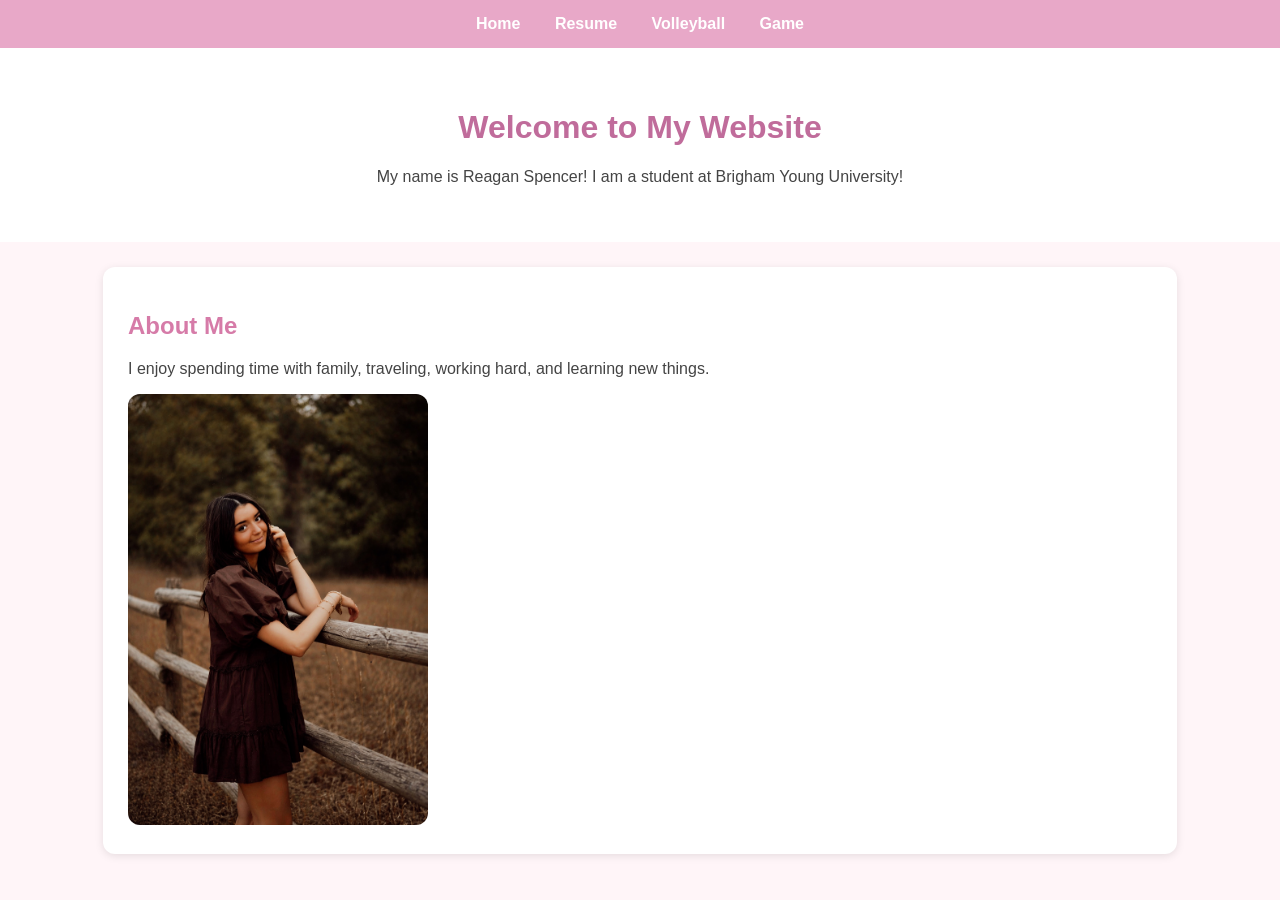
<file: index.html>
<!DOCTYPE html>
<html>
<head>
    <title>Home - Reagan Spencer</title>
    <link rel="stylesheet" href="styles.css">
</head>
<body>

<nav>
    <a href="index.html">Home</a>
    <a href="resume.html">Resume</a>
    <a href="scratch.html">Volleyball</a>
    <a href="game.html">Game</a>
</nav>

<div class="header">
    <h1>Welcome to My Website</h1>
    <p>My name is Reagan Spencer! I am a student at Brigham Young University!</p>
</div>

<div class="content">
    <h2>About Me</h2>
    <p>I enjoy spending time with family, traveling, working hard, and learning new things.</p>

<img src="my_picture.jpeg" alt="My picture" width="300">

</body>
</html>
</file>
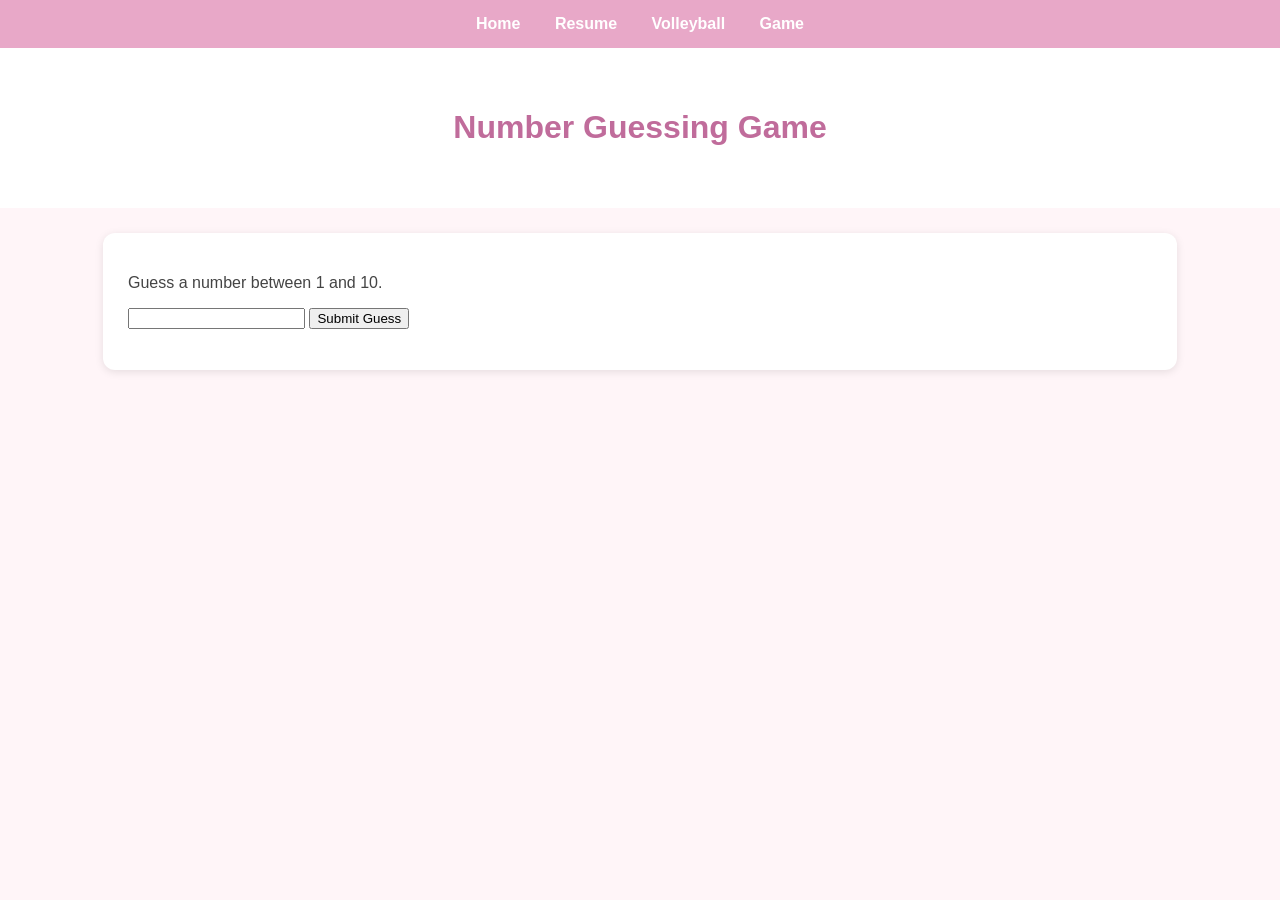
<file: game.html>
<!DOCTYPE html>
<html>
<head>
    <title>Number Guessing Game</title>
    <link rel="stylesheet" href="styles.css">
</head>
<body>

<nav>
    <a href="index.html">Home</a>
    <a href="resume.html">Resume</a>
    <a href="scratch.html">Volleyball</a>
    <a href="game.html">Game</a>
</nav>

<div class="header">
    <h1>Number Guessing Game</h1>
</div>

<div class="content">
    <p>Guess a number between 1 and 10.</p>

    <input type="number" id="guess">
    <button onclick="checkGuess()">Submit Guess</button>

    <p id="result"></p>
</div>

<script>
    let number = Math.floor(Math.random() * 10) + 1;

    function checkGuess() {
        let guess = document.getElementById("guess").value;
        let result = document.getElementById("result");

        if (guess == number) {
            result.innerHTML = "Correct! You guessed the number!";
        } else if (guess < number) {
            result.innerHTML = "Too low. Try again!";
        } else {
            result.innerHTML = "Too high. Try again!";
        }
    }
</script>

</body>
</html>
</file>
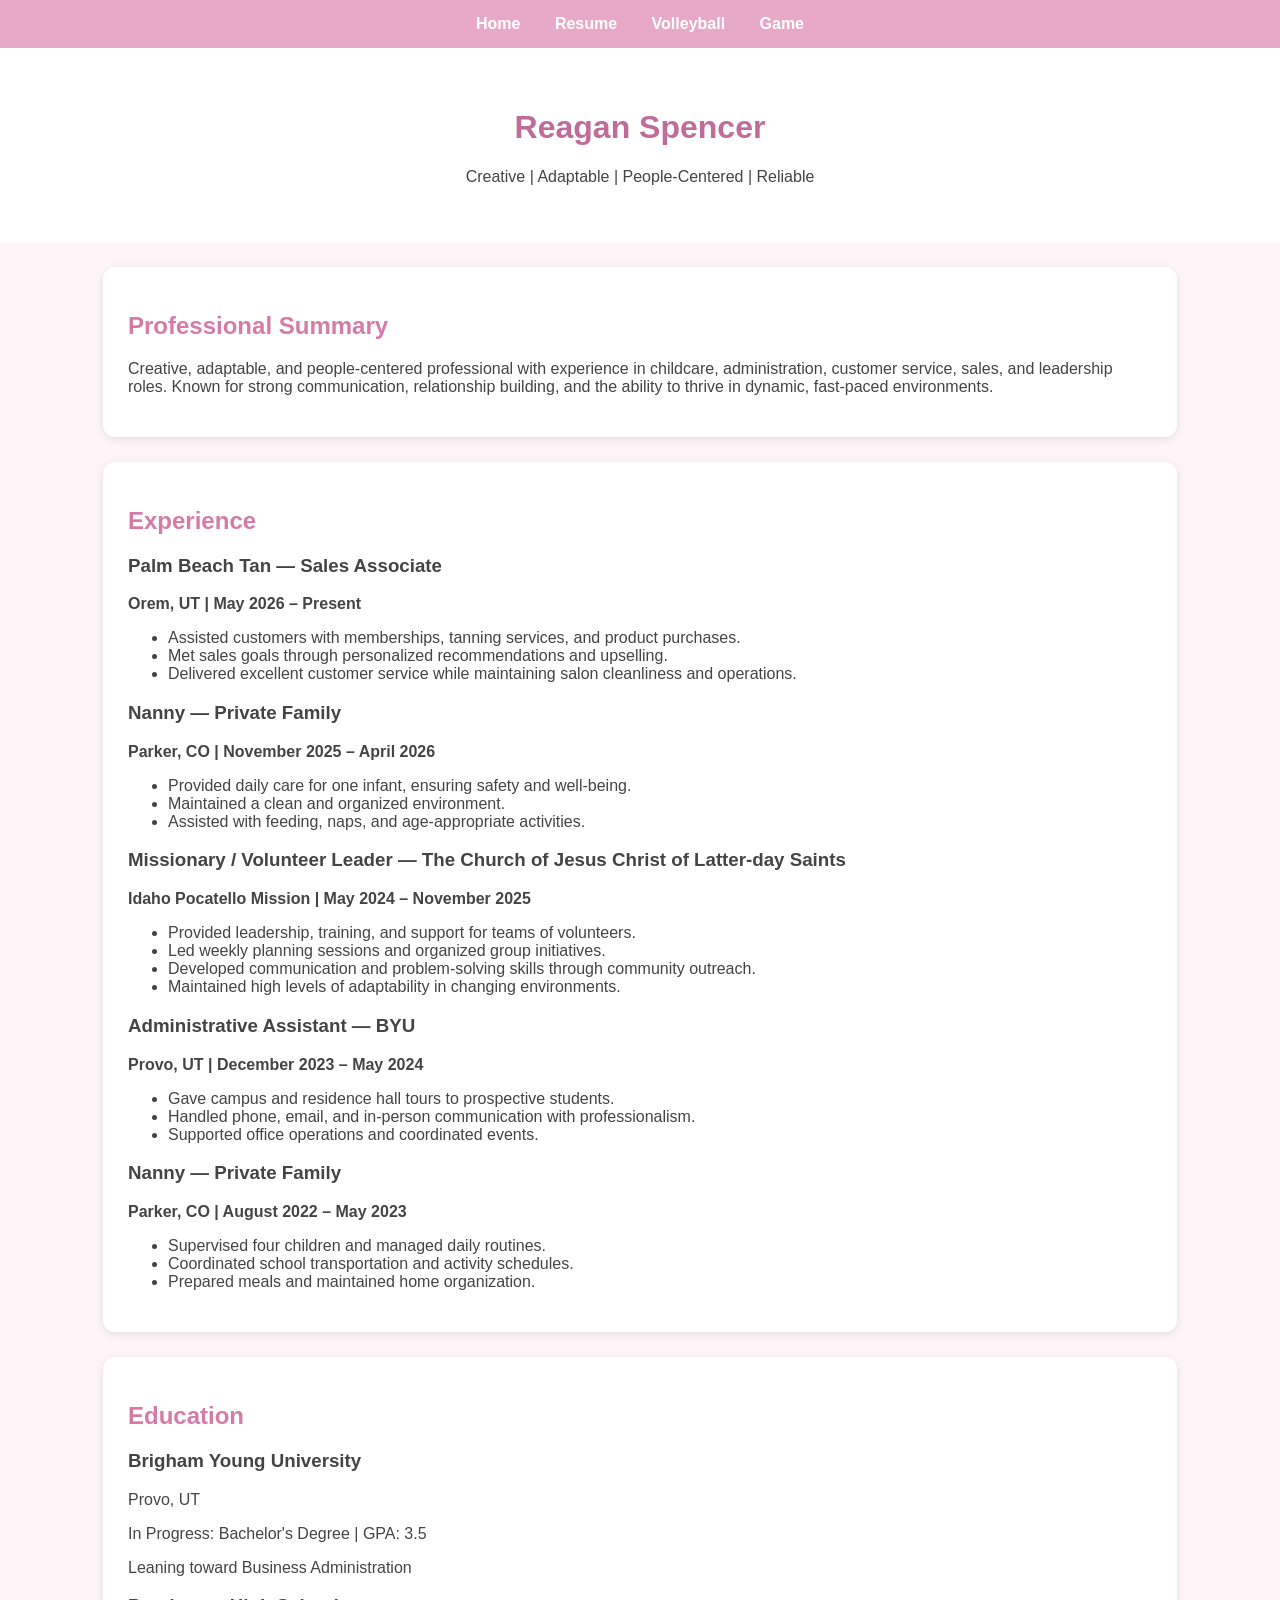
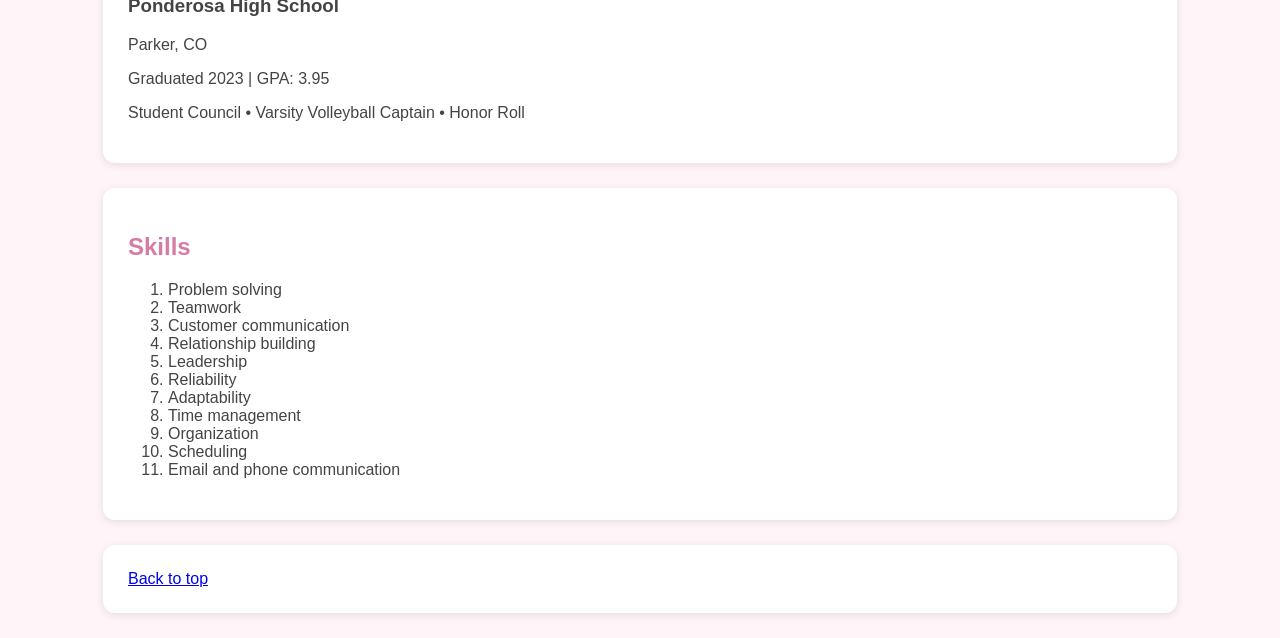
<file: resume.html>
<!DOCTYPE html>
<html lang="en">
<head>
    <meta charset="UTF-8">
    <title>Resume - Reagan Spencer</title>
    <link rel="stylesheet" href="styles.css">
</head>

<body id="top">

<nav>
    <a href="index.html">Home</a>
    <a href="resume.html">Resume</a>
    <a href="scratch.html">Volleyball</a>
    <a href="game.html">Game</a>
</nav>

<div class="header">
    <h1>Reagan Spencer</h1>
    <p>Creative | Adaptable | People-Centered | Reliable</p>
</div>

<div class="content">
    <h2>Professional Summary</h2>
    <p>
        Creative, adaptable, and people-centered professional with experience in childcare,
        administration, customer service, sales, and leadership roles. Known for strong
        communication, relationship building, and the ability to thrive in dynamic,
        fast-paced environments.
    </p>
</div>

<div class="content" id="experience">
    <h2>Experience</h2>

    <h3>Palm Beach Tan — Sales Associate</h3>
    <p><strong>Orem, UT | May 2026 – Present</strong></p>
    <ul>
        <li>Assisted customers with memberships, tanning services, and product purchases.</li>
        <li>Met sales goals through personalized recommendations and upselling.</li>
        <li>Delivered excellent customer service while maintaining salon cleanliness and operations.</li>
    </ul>

    <h3>Nanny — Private Family</h3>
    <p><strong>Parker, CO | November 2025 – April 2026</strong></p>
    <ul>
        <li>Provided daily care for one infant, ensuring safety and well-being.</li>
        <li>Maintained a clean and organized environment.</li>
        <li>Assisted with feeding, naps, and age-appropriate activities.</li>
    </ul>

    <h3>Missionary / Volunteer Leader — The Church of Jesus Christ of Latter-day Saints</h3>
    <p><strong>Idaho Pocatello Mission | May 2024 – November 2025</strong></p>
    <ul>
        <li>Provided leadership, training, and support for teams of volunteers.</li>
        <li>Led weekly planning sessions and organized group initiatives.</li>
        <li>Developed communication and problem-solving skills through community outreach.</li>
        <li>Maintained high levels of adaptability in changing environments.</li>
    </ul>

    <h3>Administrative Assistant — BYU</h3>
    <p><strong>Provo, UT | December 2023 – May 2024</strong></p>
    <ul>
        <li>Gave campus and residence hall tours to prospective students.</li>
        <li>Handled phone, email, and in-person communication with professionalism.</li>
        <li>Supported office operations and coordinated events.</li>
    </ul>

    <h3>Nanny — Private Family</h3>
    <p><strong>Parker, CO | August 2022 – May 2023</strong></p>
    <ul>
        <li>Supervised four children and managed daily routines.</li>
        <li>Coordinated school transportation and activity schedules.</li>
        <li>Prepared meals and maintained home organization.</li>
    </ul>
</div>

<div class="content" id="education">
    <h2>Education</h2>

    <h3>Brigham Young University</h3>
    <p>Provo, UT</p>
    <p>In Progress: Bachelor's Degree | GPA: 3.5</p>
    <p>Leaning toward Business Administration</p>

    <h3>Ponderosa High School</h3>
    <p>Parker, CO</p>
    <p>Graduated 2023 | GPA: 3.95</p>
    <p>Student Council • Varsity Volleyball Captain • Honor Roll</p>
</div>

<div class="content" id="skills">
    <h2>Skills</h2>
    <ol>
        <li>Problem solving</li>
        <li>Teamwork</li>
        <li>Customer communication</li>
        <li>Relationship building</li>
        <li>Leadership</li>
        <li>Reliability</li>
        <li>Adaptability</li>
        <li>Time management</li>
        <li>Organization</li>
        <li>Scheduling</li>
        <li>Email and phone communication</li>
    </ol>
</div>

<div class="content">
    <a href="#top">Back to top</a>
</div>

</body>
</html>
</file>
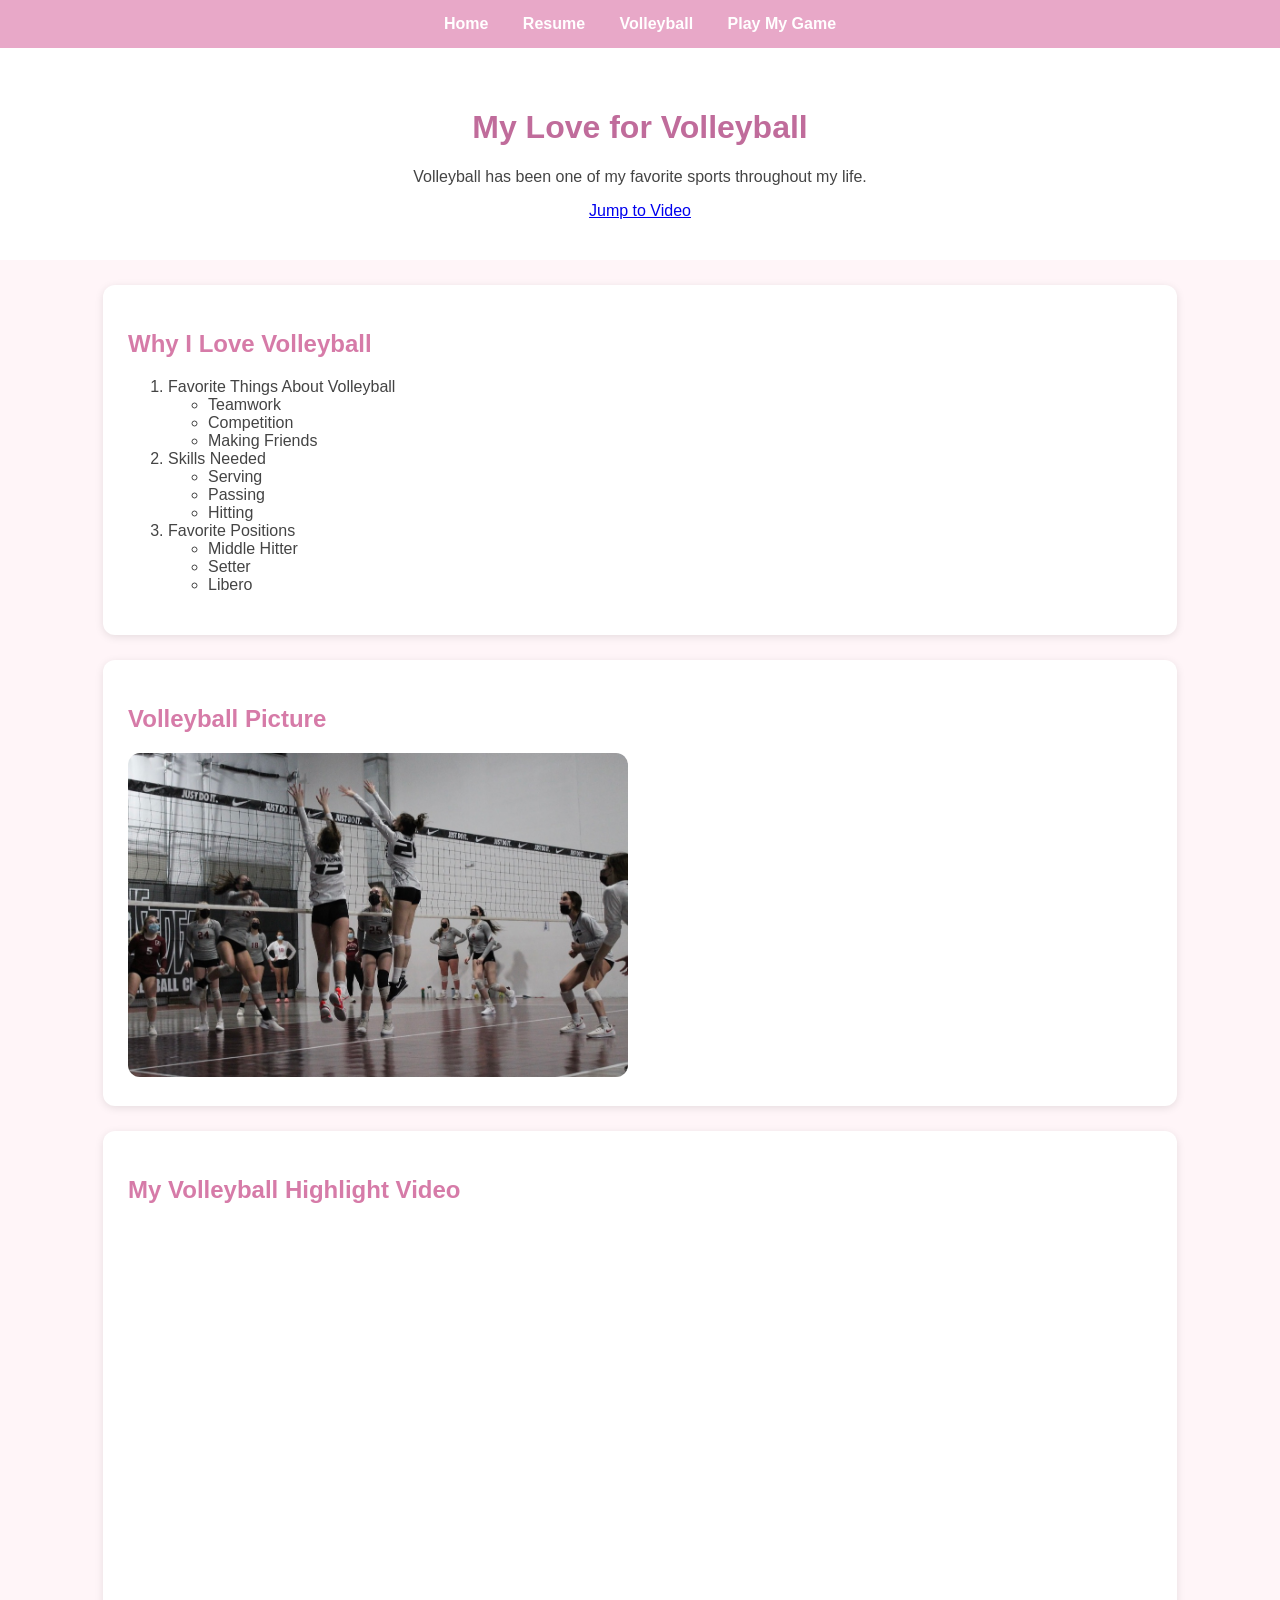
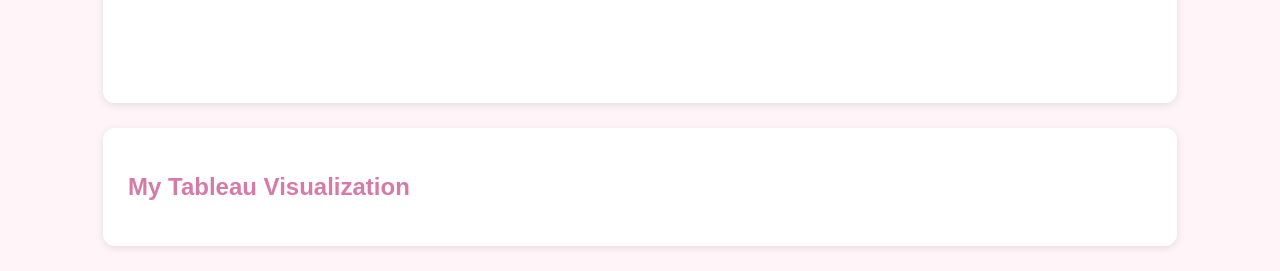
<file: scratch.html>
<!DOCTYPE html>
<html lang="en">
<head>
    <meta charset="UTF-8">
    <title>Volleyball</title>
    <link rel="stylesheet" href="styles.css">
</head>

<body>

<nav>
    <a href="index.html">Home</a>
    <a href="resume.html">Resume</a>
    <a href="volleyball.html">Volleyball</a>
    <a href="game.html">Play My Game</a>
</nav>

<div class="header">
    <h1>My Love for Volleyball</h1>
    <p>Volleyball has been one of my favorite sports throughout my life.</p>

    <a href="#video">Jump to Video</a>
</div>

<div class="content">

    <h2>Why I Love Volleyball</h2>

    <ol>
        <li>Favorite Things About Volleyball
            <ul>
                <li>Teamwork</li>
                <li>Competition</li>
                <li>Making Friends</li>
            </ul>
        </li>

        <li>Skills Needed
            <ul>
                <li>Serving</li>
                <li>Passing</li>
                <li>Hitting</li>
            </ul>
        </li>

        <li>Favorite Positions
            <ul>
                <li>Middle Hitter</li>
                <li>Setter</li>
                <li>Libero</li>
            </ul>
        </li>
    </ol>

</div>

<div class="content">

    <h2>Volleyball Picture</h2>

<img src="volleyball.jpeg" alt="Volleyball" width="500">
</div>

<div class="content" id="video">

    <h2>My Volleyball Highlight Video</h2>

    <iframe width="800"
            height="450"
            src="https://www.youtube.com/embed/KrYvl8rBX6c"
            title="Volleyball Highlights"
            frameborder="0"
            allowfullscreen>
    </iframe>

</div>

</div>

<div class="content">
    <h2>My Tableau Visualization</h2>

    <div class='tableauPlaceholder' id='viz1781553185742' style='position: relative'>
        <noscript>
            <a href='#'>
                <img alt='Sheet 1'
                src='https://public.tableau.com/static/images/Re/ReaganVolleyballSkills/Sheet1/1_rss.png'
                style='border: none' />
            </a>
        </noscript>

        <object class='tableauViz' style='display:none;'>
            <param name='host_url' value='https%3A%2F%2Fpublic.tableau.com%2F' />
            <param name='embed_code_version' value='3' />
            <param name='site_root' value='' />
            <param name='name' value='ReaganVolleyballSkills/Sheet1' />
            <param name='tabs' value='no' />
            <param name='toolbar' value='yes' />
            <param name='static_image' value='https://public.tableau.com/static/images/Re/ReaganVolleyballSkills/Sheet1/1.png' />
            <param name='animate_transition' value='yes' />
            <param name='display_static_image' value='yes' />
            <param name='display_spinner' value='yes' />
            <param name='display_overlay' value='yes' />
            <param name='display_count' value='yes' />
            <param name='language' value='en-US' />
        </object>
    </div>

    <script type='text/javascript'>
        var divElement = document.getElementById('viz1781553185742');
        var vizElement = divElement.getElementsByTagName('object')[0];
        vizElement.style.width = '100%';
        vizElement.style.height = '600px';

        var scriptElement = document.createElement('script');
        scriptElement.src = 'https://public.tableau.com/javascripts/api/viz_v1.js';
        vizElement.parentNode.insertBefore(scriptElement, vizElement);
    </script>

</div>

</div>

</body>
</html>
</file>
<file: styles.css>
body {
    font-family: Arial, sans-serif;
    background-color: #fff5f8;
    color: #444;
    margin: 0;
}

nav {
    background-color: #e8a8c8;
    padding: 15px;
    text-align: center;
}

nav a {
    color: white;
    text-decoration: none;
    margin: 15px;
    font-weight: bold;
}

nav a:hover {
    color: #ffeef6;
}

.header {
    text-align: center;
    background-color: #fff;
    padding: 40px;
}

.content {
    background-color: white;
    width: 80%;
    margin: 25px auto;
    padding: 25px;
    border-radius: 12px;
    box-shadow: 0 2px 8px rgba(0,0,0,.1);
}

h1 {
    color: #c06c9b;
}

h2 {
    color: #d67ba8;
}

img {
    border-radius: 12px;
}
body {
    font-family: Arial, sans-serif;
    background-color: #fff5f8;
    color: #444;
    margin: 0;
}

nav {
    background-color: #e8a8c8;
    padding: 15px;
    text-align: center;
}

nav a {
    color: white;
    text-decoration: none;
    margin: 15px;
    font-weight: bold;
}

.header {
    text-align: center;
    padding: 40px;
}

.content {
    width: 80%;
    margin: 25px auto;
    padding: 25px;
    background-color: white;
    border-radius: 12px;
}

h1 {
    color: #c06c9b;
}

h2 {
    color: #d67ba8;
}

img {
    border-radius: 12px;
}
</file>
